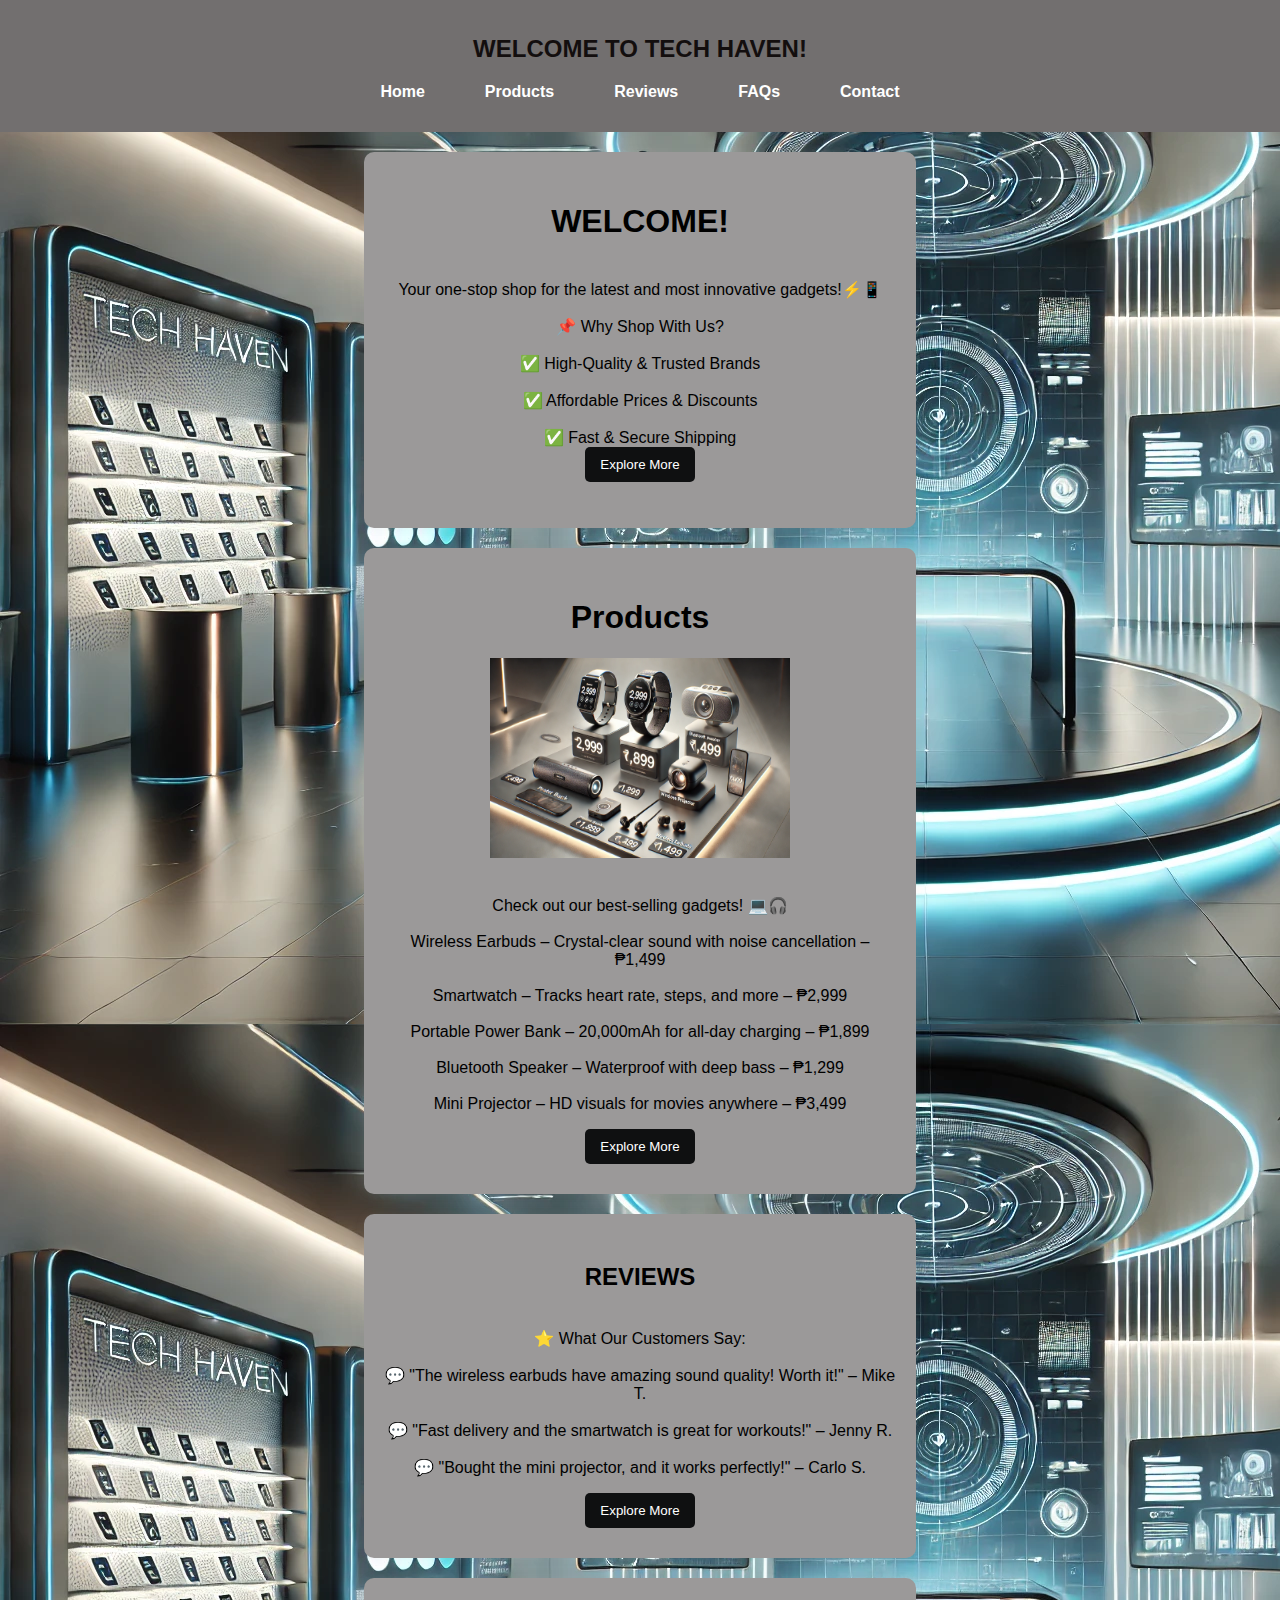
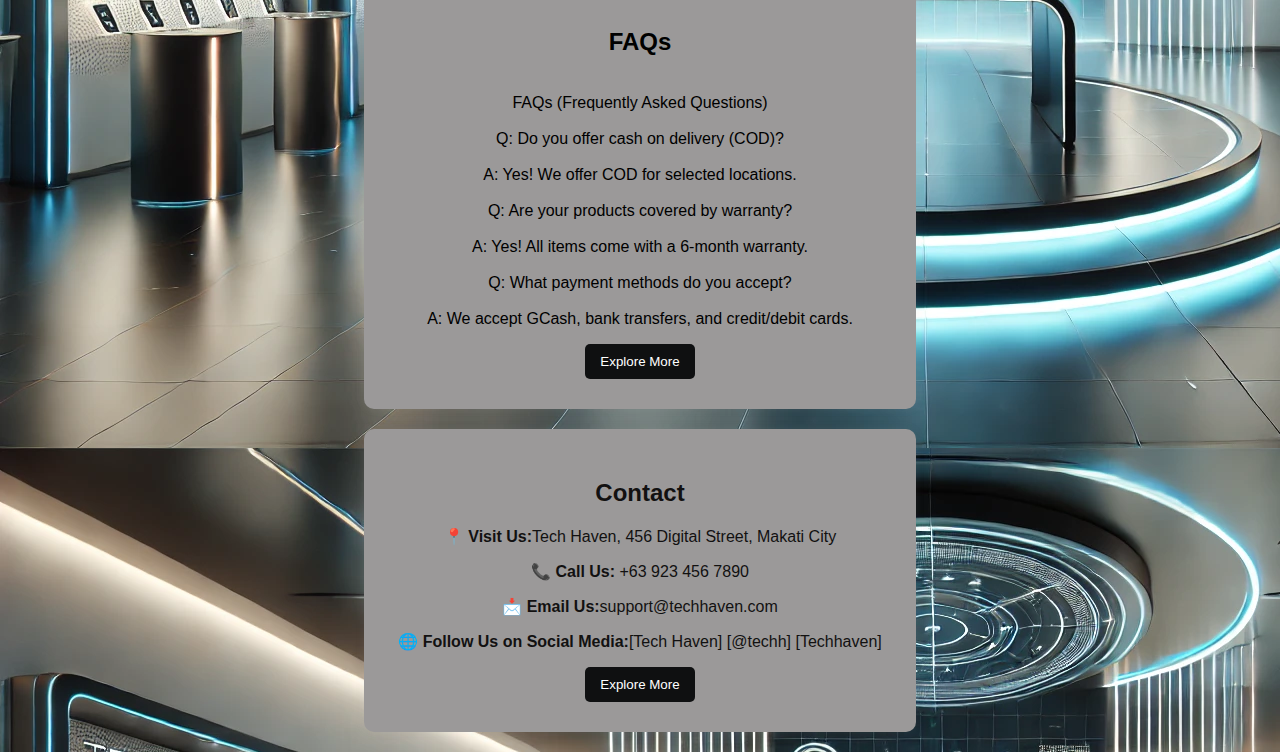
<file: index.html>
<!DOCTYPE html>
<html lang="en">
<head>
  <meta charset="UTF-8">
  <meta name="viewport" content="width=device-width, initial-scale=1.0">
  <title>Travel & Tourism</title>
  <link rel="stylesheet" href="style.css">
</head>
<body>
  <header id="header"> 
    <nav>
       <center><h2>WELCOME TO TECH HAVEN!</h2></center>
      <ul>
        <li><a href="#home" class="nav">Home</a></li>
        <li><a href="#Products" class="nav">Products</a></li>
        <li><a href="#Reviews" class="nav">Reviews</a></li>
        <li><a href="#FAQs" class="nav">FAQs</a></li>
        <li><a href="#contact" class="nav">Contact</a></li>
      </ul>
    </nav>
  </header>
  <section id="home" class="section">
    
    <h1>WELCOME!</h1>
    <p><br>Your one-stop shop for the latest and most innovative gadgets!⚡📱</br>
         <br>📌 Why Shop With Us?</br>
       <br> ✅ High-Quality & Trusted Brands</br>
        <br>✅ Affordable Prices & Discounts</br>
        <br>✅ Fast & Secure Shipping</br>
    <button  class="contact-btn"><a href="#Products" >Explore More</a></button>
  </section>
  <section id="Products" class="section">
    <h1>Products</h1>
    <a href="#"><img src="jpg1.webp" alt="" height="200" width="300"></a>
    <p><br>Check out our best-selling gadgets! 💻🎧</br> 
        <br>Wireless Earbuds – Crystal-clear sound with noise cancellation – ₱1,499</br>
        <br>Smartwatch – Tracks heart rate, steps, and more – ₱2,999</br>
       <br>  Portable Power Bank – 20,000mAh for all-day charging – ₱1,899</br>
        <br>Bluetooth Speaker – Waterproof with deep bass – ₱1,299</br>
        <br> Mini Projector – HD visuals for movies anywhere – ₱3,499</br></p>
    <button  class="contact-btn"><a href="#Reviews" >Explore More</a></button>
  </section>
 <section id="Reviews" class="section">
    <h2>REVIEWS</h2>
    <p><br>⭐ What Our Customers Say:</br> 
        <br>💬 "The wireless earbuds have amazing sound quality! Worth it!" – Mike T.</br>
       <br>   💬 "Fast delivery and the smartwatch is great for workouts!" – Jenny R.</br>
      <br>💬 "Bought the mini projector, and it works perfectly!" – Carlo S.</br></p>
       <button  class="contact-btn"><a href="#FAQs" >Explore More</a></button>
  </section>
 <section id="FAQs" class="section">
    <h2>FAQs</h2>
    <p><br>FAQs (Frequently Asked Questions)</br>
         <br> Q: Do you offer cash on delivery (COD)?</br>
        <br>A: Yes! We offer COD for selected locations.</br>
      <br> Q: Are your products covered by warranty?</br>
    <br>A: Yes! All items come with a 6-month warranty.</br>
  <br> Q: What payment methods do you accept?</br>
<br>A: We accept GCash, bank transfers, and credit/debit cards.</br></p>
         <button  class="contact-btn"><a href="#contact" >Explore More</a></button>
  </section>

  <footer id="contact" class="section">
    <h2>Contact </h2>
    <p><strong>📍 Visit Us:</strong>Tech Haven, 456 Digital Street, Makati City</p>
    <p><strong>📞 Call Us:</strong> +63 923 456 7890</p>
    <p><strong>📩 Email Us:</strong>support@techhaven.com</p>
    <p><strong>🌐 Follow Us on Social Media:</strong>[Tech Haven] [@techh] [Techhaven] </p>
    <button  class="contact-btn"><a href="#home" >Explore More</a></button>
  </footer>
</body>
</html>
</file>
<file: style.css>
html, body {
  margin: 0;
  padding: 0;
  font-family: Arial, sans-serif;
  box-sizing: border-box;
  background-color: #f4f4f4;
  background-image: url(jpg2.webp);
}

#header {
  background-color: #726f6f;
  color: rgb(19, 14, 14);
  padding: 15px 0;
  text-align: center;
  position: sticky;
  top: 0;
  width: 100%;
  z-index: 1000;
  text-shadow: #726f6f;
}

nav ul {
  list-style: none;
  padding: 0;
  display: flex;
  justify-content: center;
}

nav ul li {
  margin: 0 15px;
}

nav ul li a {
  text-decoration: none;
  color: white;
  font-weight: bold;
  padding: 10px 15px;
  border-radius: 5px;
  transition: 0.3s;
}

nav ul li a:hover {
  background-color: #555;
}

.section {
  text-align: center;
  padding: 30px 20px;
  background: rgb(155, 153, 153);
  margin: 20px auto;
  width: 40%;
  box-shadow: 0 0 10px rgba(154, 153, 153, 0.1);
  border-radius: 10px;
}

.contact-btn {
  background: #0f1011;
  color: white;
  padding: 10px 15px;
  border: none;
  border-radius: 5px;
  cursor: pointer;
  transition: 0.3s;
}

.contact-btn a {
  text-decoration: none;
  color: white;
}

.contact-btn:hover {
  background: #0056b3;
}

footer {
  background-color: #222;
  color: rgb(18, 17, 17);
  text-align: center;
  padding: 20px 0;
  margin-top: 20px;
}
</file>
